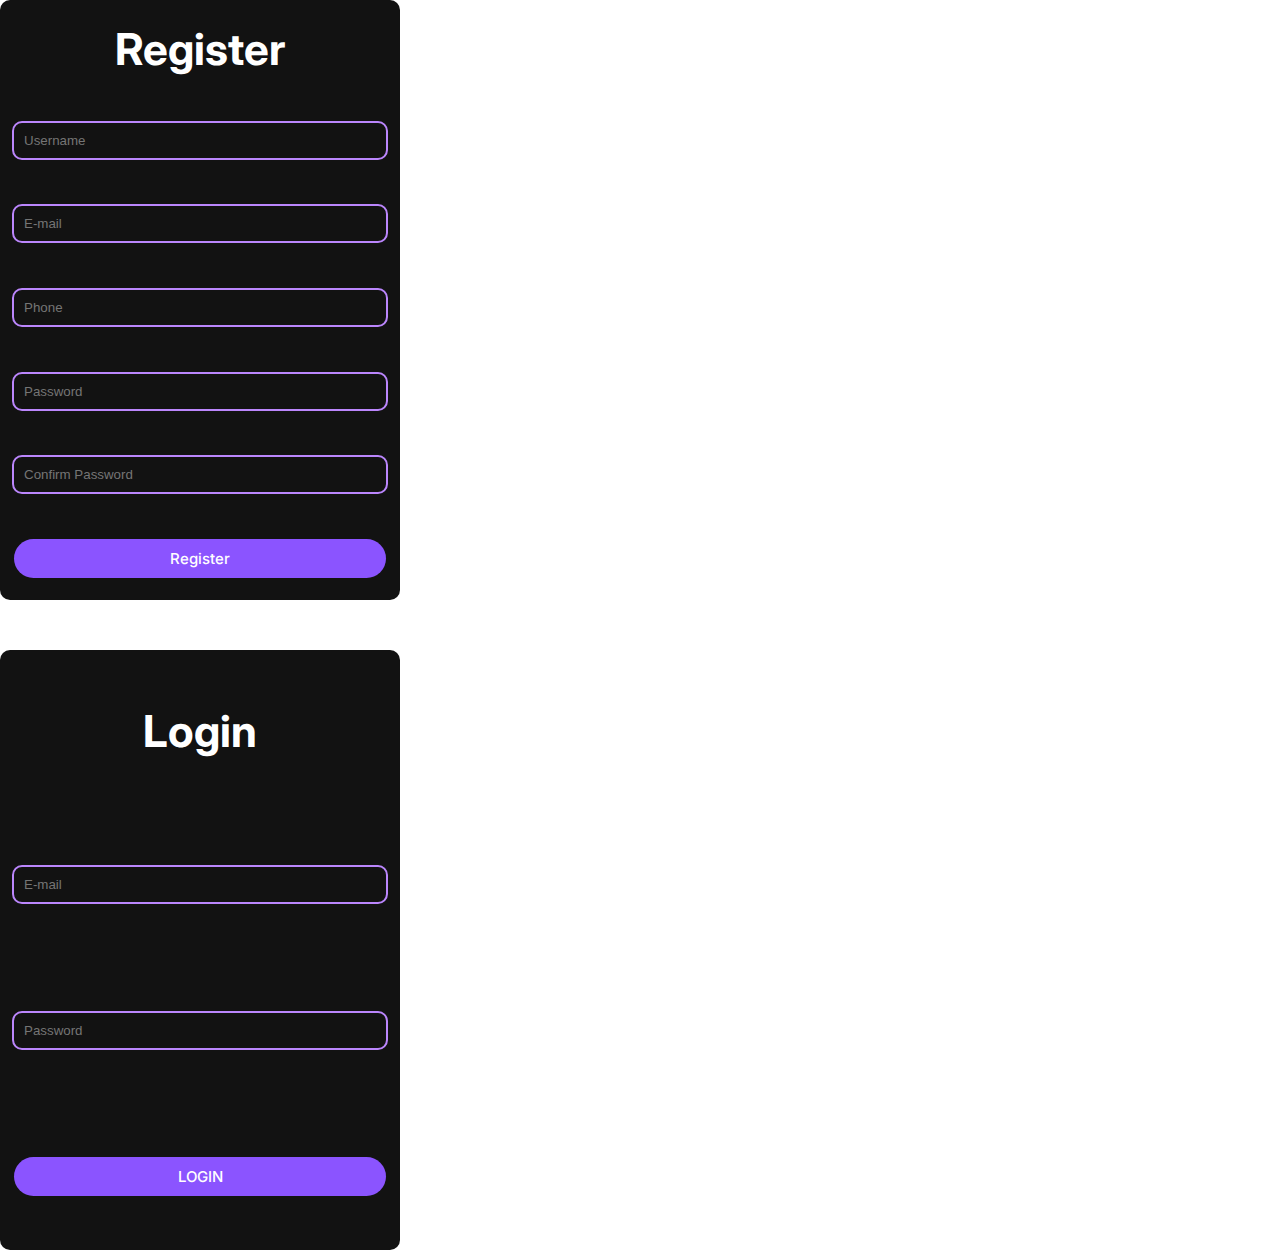
<file: client/index.html>
<!DOCTYPE html>
<html lang="en">

<head>
    <meta charset="UTF-8">
    <meta http-equiv="X-UA-Compatible" content="IE=edge">
    <meta name="viewport" content="width=device-width, initial-scale=1.0">
    <link rel="stylesheet" href="./style.css">
    <link rel="preconnect" href="https://fonts.googleapis.com">
    <link rel="preconnect" href="https://fonts.gstatic.com" crossorigin>
    <link href="https://fonts.googleapis.com/css2?family=Inter:wght@500;700&display=swap" rel="stylesheet">
    <title>Document</title>
</head>

<body>
    <div class="wrapper-reg">
        <h1>Register</h1>

        <div><input type="text" class="Username-inp-reg" placeholder="Username"></div>
        <div><input type="text" class="E-mail-inp-reg" placeholder="E-mail"></div>
        <div><input type="text" class="Phone-inp-reg" placeholder="Phone"></div>
        <div><input type="text" class="Password-inp-reg" placeholder="Password"></div>
        <div><input type="text" class="Confirm-Password-inp-reg" placeholder="Confirm Password"></div>

        <div class="btn-reg">Register</div>

    </div>

    <p class="id_p"></p>
    <p class="username_p"></p>
    <p class="email_p"></p>
    <p class="phone_p"></p>


    <div class="wrapper-auth">
        <h1>Login</h1>

        <div><input type="text" class="E-mail-inp-auth" placeholder="E-mail"></div>
        <div><input type="text" class="Password-inp-auth" placeholder="Password"></div>

        <div class="btn-auth">LOGIN</div>

    </div>




    <script src="./app.js"></script>

</body>

</html>
</file>
<file: client/style.css>
* {
    margin: 0;
    padding: 0;
    font-style: normal;
}

.wrapper-reg,
.wrapper-auth {
    display: flex;
    flex-direction: column;
    align-items: center;
    justify-content: space-around;
    width: 400px;
    height: 600px;
    border-radius: 10px;
    background: #121212;
}

.wrapper-auth {
    margin-top: 50px;
}

h1 {
    color: #FFF;
    font: 700 44px Inter;
    text-align: center;
}

input {
    width: 352px;
    padding: 10px;
    border-radius: 10px;
    border: 2px solid #BB86FC;
    background-color: #121212;
    color: #FFF;
}

.btn-reg,
.btn-auth {
    width: 352px;
    padding: 10px;
    text-align: center;
    border-radius: 20px;
    background: #8B54FF;
    color: #FFF;
    font: 500 15px Inter;
}
</file>
